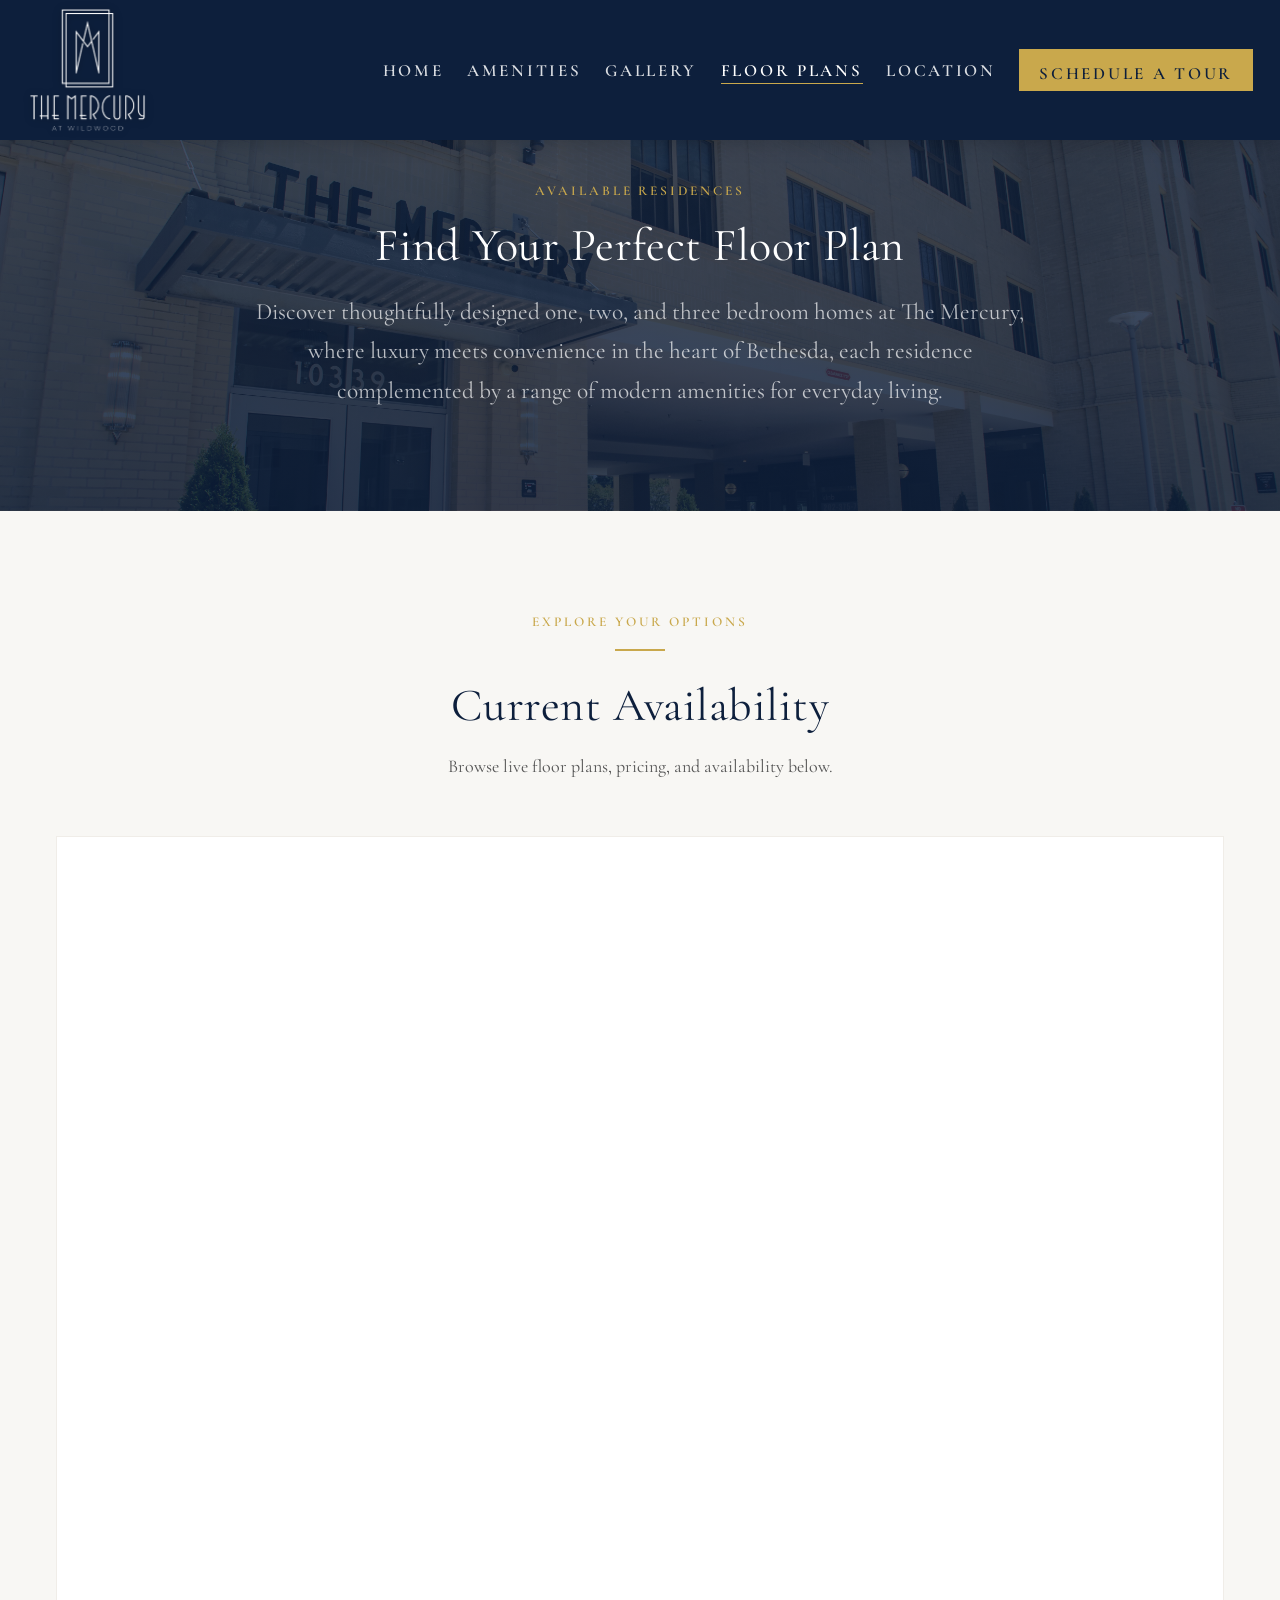
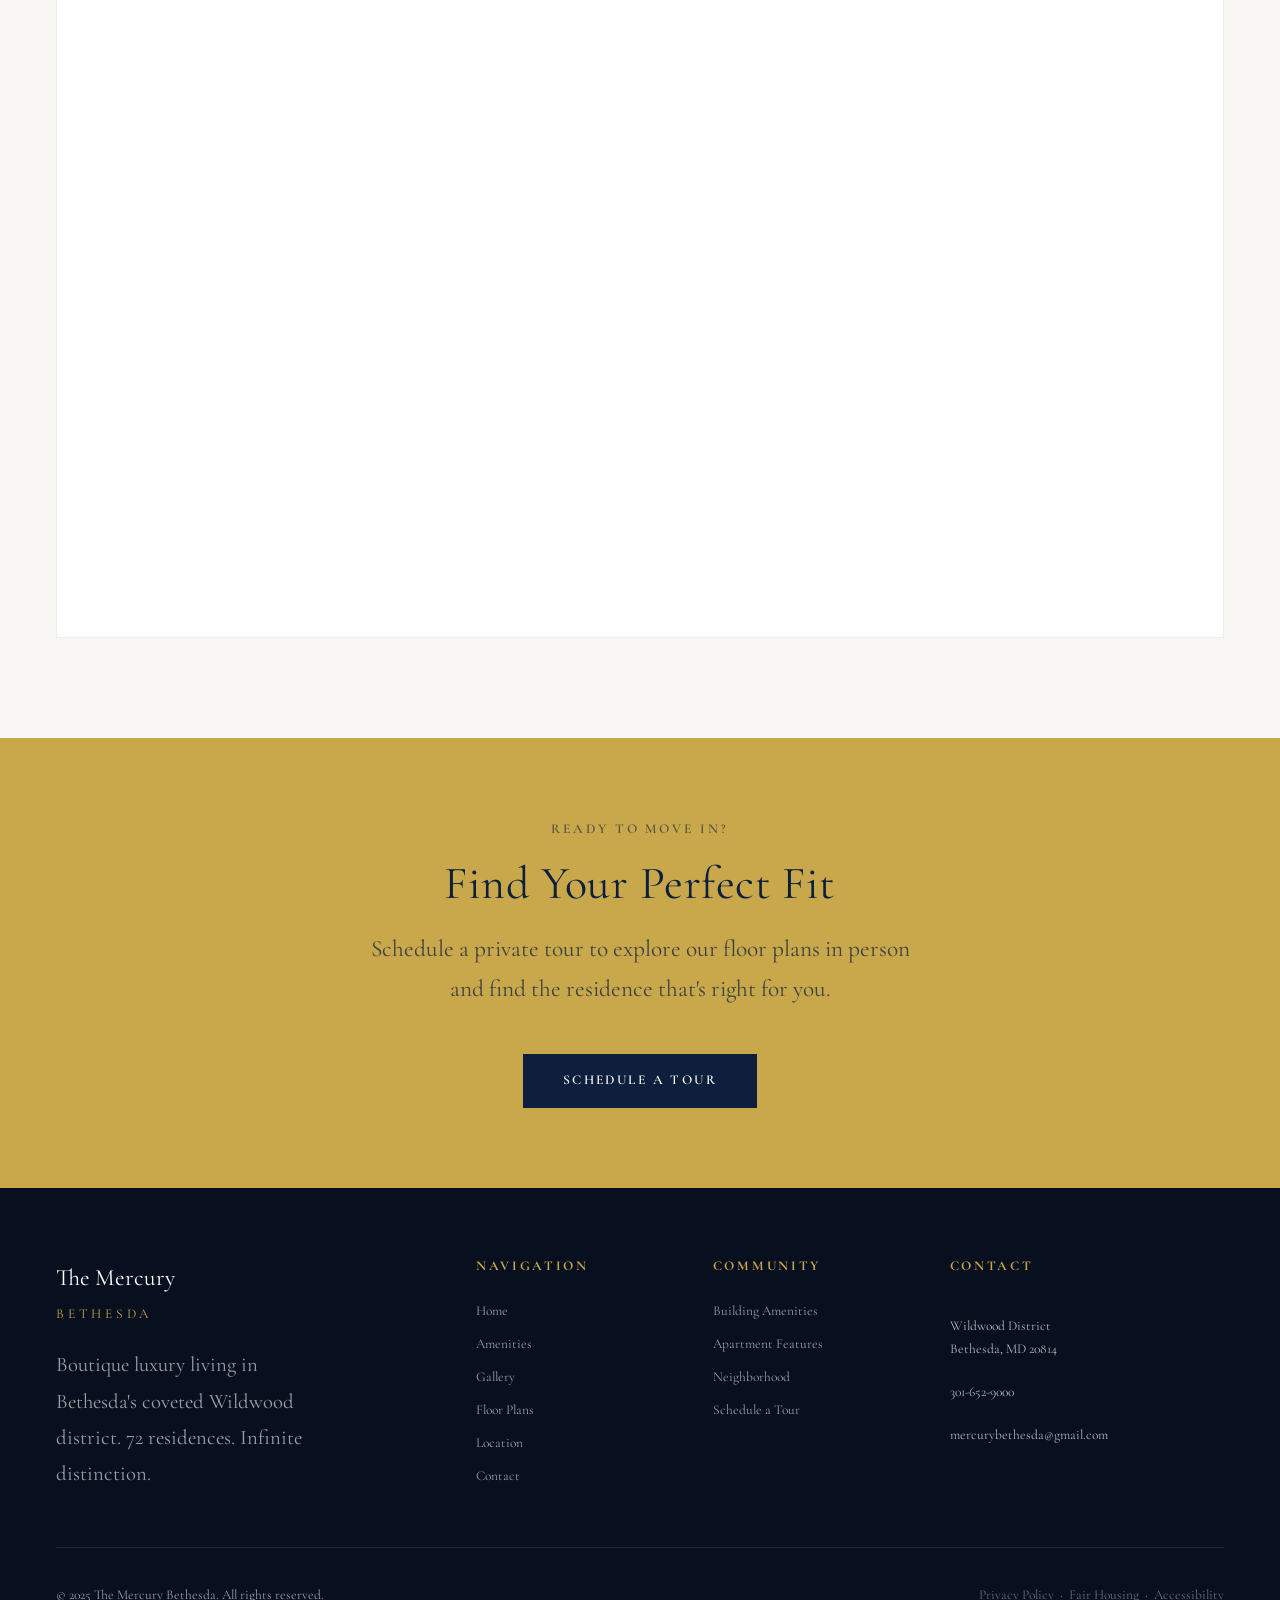
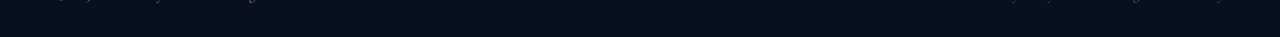
<file: floor-plans.html>
<!DOCTYPE html>
<html lang="en">
<head>
  <meta charset="UTF-8" />
  <meta name="viewport" content="width=device-width, initial-scale=1.0" />
  <title>Floor Plans | The Mercury Bethesda Luxury Apartments</title>
  <meta name="description" content="Explore floor plans, pricing, and availability at The Mercury Bethesda — boutique luxury apartments in the Wildwood district of Bethesda, MD." />
  <meta name="keywords" content="Mercury Bethesda floor plans, Wildwood Bethesda apartment floor plans, luxury apartment availability Bethesda MD" />
  <meta property="og:type"        content="website" />
  <meta property="og:title"       content="Floor Plans | The Mercury Bethesda" />
  <meta property="og:description" content="Explore floor plans, pricing, and availability at The Mercury Bethesda." />
  <meta property="og:url"         content="https://www.themercurybethesda.com/floor-plans.html" />
  <meta property="og:image"       content="assets/images/og-image.jpg" />
  <link rel="preconnect" href="https://fonts.googleapis.com" />
  <link rel="preconnect" href="https://fonts.gstatic.com" crossorigin />
  <link href="https://fonts.googleapis.com/css2?family=Cormorant+Garamond:ital,wght@0,300;0,400;0,600;1,300;1,400&family=Montserrat:wght@400;500;600;700&display=swap" rel="stylesheet" />
  <link rel="stylesheet" href="assets/css/style.css" />
  <link rel="canonical" href="https://www.themercurybethesda.com/floor-plans.html" />
</head>
<body>

  <!-- NAVIGATION -->
  <header>
    <nav class="nav nav--solid" role="navigation" aria-label="Main navigation">
      <div class="nav__inner">
        <a href="index.html" class="nav__logo" aria-label="The Mercury Bethesda – Home">
          <img src="assets/images/mercury-logo.png" alt="The Mercury at Wildwood" />
        </a>
        <ul class="nav__links" role="list">
          <li><a href="index.html">Home</a></li>
          <li><a href="amenities.html">Amenities</a></li>
          <li><a href="gallery.html">Gallery</a></li>
          <li><a href="floor-plans.html">Floor Plans</a></li>
          <li><a href="location.html">Location</a></li>
          <li><a href="contact.html" class="nav__cta btn btn-gold">Schedule a Tour</a></li>
        </ul>
        <button class="nav__hamburger" aria-label="Open menu" aria-expanded="false">
          <span></span><span></span><span></span>
        </button>
      </div>
    </nav>
    <div class="nav__mobile" role="navigation" aria-label="Mobile navigation">
      <a href="index.html">Home</a>
      <a href="amenities.html">Amenities</a>
      <a href="gallery.html">Gallery</a>
      <a href="floor-plans.html">Floor Plans</a>
      <a href="location.html">Location</a>
      <a href="contact.html" class="btn btn-gold">Schedule a Tour</a>
    </div>
  </header>

  <main>

    <!-- PAGE HERO -->
    <section class="page-hero page-hero--floorplans" aria-labelledby="floor-plans-title">
      <div class="page-hero__content">
        <span class="eyebrow">Available Residences</span>
        <h1 id="floor-plans-title">Find Your Perfect Floor Plan</h1>
        <p>Discover thoughtfully designed one, two, and three bedroom homes at The Mercury, where luxury meets convenience in the heart of Bethesda, each residence complemented by a range of modern amenities for everyday living.</p>
      </div>
    </section>

    <!-- CURRENT AVAILABILITY / REXI EMBED -->
    <section class="section" style="background:var(--off-white);" aria-label="Floor plans and availability">
      <div class="container">
        <div class="section-header center fade-up">
          <span class="eyebrow">Explore Your Options</span>
          <span class="gold-rule"></span>
          <h2>Current Availability</h2>
          <p>Browse live floor plans, pricing, and availability below.</p>
        </div>

        <!-- REXI FLOOR PLANS WIDGET -->
        <div id="rexi-floor-plans" class="fade-up" style="background:var(--white);border:1px solid var(--gray-light);">
          <iframe
            src="https://api.rexiportal.com/plugin/floor_plans_list?api_key=MV5ZcPaXcAv8Go7mLPQtLLXIf0FSnfpjL1"
            width="100%"
            height="1400px"
            style="border:none;display:block;"
            title="The Mercury Bethesda floor plans and availability">
          </iframe>
        </div>
      </div>
    </section>

    <!-- CTA -->
    <section class="cta-section" aria-labelledby="floor-plans-cta">
      <div class="container">
        <span class="eyebrow" style="color:var(--navy);opacity:0.6;">Ready to Move In?</span>
        <h2 id="floor-plans-cta">Find Your Perfect Fit</h2>
        <p>Schedule a private tour to explore our floor plans in person and find the residence that's right for you.</p>
        <a href="contact.html" class="btn btn-navy">Schedule a Tour</a>
      </div>
    </section>

  </main>

  <!-- FOOTER -->
  <footer class="footer" role="contentinfo">
    <div class="container">
      <div class="footer__grid">
        <div>
          <span class="footer__brand-name">The Mercury</span>
          <span class="footer__brand-sub">Bethesda</span>
          <p class="footer__tagline">Boutique luxury living in Bethesda's coveted Wildwood district. 72 residences. Infinite distinction.</p>
        </div>
        <div class="footer__col">
          <h4>Navigation</h4>
          <a href="index.html">Home</a>
          <a href="amenities.html">Amenities</a>
          <a href="gallery.html">Gallery</a>
          <a href="floor-plans.html">Floor Plans</a>
          <a href="location.html">Location</a>
          <a href="contact.html">Contact</a>
        </div>
        <div class="footer__col">
          <h4>Community</h4>
          <a href="amenities.html#building">Building Amenities</a>
          <a href="amenities.html#apartments">Apartment Features</a>
          <a href="amenities.html#neighborhood">Neighborhood</a>
          <a href="contact.html">Schedule a Tour</a>
        </div>
        <div class="footer__col footer__col--contact">
          <h4>Contact</h4>
          <div class="footer__contact-line">
            <span>Wildwood District<br />Bethesda, MD 20814</span>
          </div>
          <div class="footer__contact-line">
            <span>301-652-9000</span>
          </div>
          <div class="footer__contact-line">
            <span>mercurybethesda@gmail.com</span>
          </div>
        </div>
      </div>
      <div class="footer__bottom">
        <span>&copy; 2025 The Mercury Bethesda. All rights reserved.</span>
        <div>
          <a href="#">Privacy Policy</a> &nbsp;·&nbsp;
          <a href="#">Fair Housing</a> &nbsp;·&nbsp;
          <a href="#">Accessibility</a>
        </div>
      </div>
    </div>
  </footer>

  <script src="assets/js/main.js"></script>
</body>
</html>
</file>
<file: assets/css/style.css>
/* ============================================================
   THE MERCURY BETHESDA — Global Stylesheet
   ============================================================ */

/* ---------- Reset & Base ---------- */
*, *::before, *::after { box-sizing: border-box; margin: 0; padding: 0; }

:root {
  --navy:   #0d1f3c;
  --navy-light: #162a50;
  --gold:   #c9a84c;
  --gold-light: #e8c96a;
  --white:  #ffffff;
  --off-white: #f8f7f4;
  --gray-light: #f0ede8;
  --gray:   #9a9a9a;
  --gray-dark: #555555;
  --text:   #1a1a1a;

  --font-serif: 'Cormorant Garamond', 'Georgia', serif;
  --font-sans:  'Montserrat', 'Helvetica Neue', Arial, sans-serif;

  --max-w: 1240px;
  --nav-h: 140px;
  --transition: 0.35s ease;

  /* Type scale — 3 sizes site-wide (Heading / Subheading / Body),
     plus the homepage hero headline and small uppercase UI labels
     (nav, buttons, badges, footer) as the two agreed exceptions. */
  --fs-hero: clamp(3.6rem, 7vw, 6.5rem);
  --fs-heading: clamp(2.4rem, 3.6vw, 3.4rem);
  --fs-subheading: 1.3rem;
  --fs-body: 1.15rem;
  --fs-label: 0.75rem;
}

html { scroll-behavior: smooth; font-size: 18px; }

body {
  font-family: var(--font-serif);
  color: var(--text);
  background: var(--white);
  line-height: 1.7;
  -webkit-font-smoothing: antialiased;
}

img { display: block; max-width: 100%; height: auto; }
a  { color: inherit; text-decoration: none; }
ul { list-style: none; }

/* ---------- Typography ---------- */
h1, h2, h3, h4 {
  font-family: var(--font-serif);
  font-weight: 400;
  line-height: 1.2;
  letter-spacing: 0.01em;
}

.eyebrow {
  font-family: var(--font-serif);
  font-size: var(--fs-label);
  font-weight: 600;
  letter-spacing: 0.22em;
  text-transform: uppercase;
  color: var(--gold);
  display: block;
  margin-bottom: 0.85rem;
}

/* ---------- Layout helpers ---------- */
.container { max-width: var(--max-w); margin: 0 auto; padding: 0 2rem; }
.section    { padding: 100px 0; }
.section--dark { background: var(--navy); color: var(--white); }
.section--off  { background: var(--off-white); }

.grid-2 { display: grid; grid-template-columns: 1fr 1fr; gap: 4rem; align-items: center; }
.grid-3 { display: grid; grid-template-columns: repeat(3, 1fr); gap: 2rem; }

.text-center { text-align: center; }

/* ---------- Buttons ---------- */
.btn {
  display: inline-block;
  padding: 0.85rem 2.2rem;
  font-family: var(--font-serif);
  font-size: var(--fs-label);
  font-weight: 600;
  letter-spacing: 0.18em;
  text-transform: uppercase;
  border: none;
  cursor: pointer;
  transition: background var(--transition), color var(--transition), border-color var(--transition);
}

.btn-gold {
  background: var(--gold);
  color: var(--navy);
}
.btn-gold:hover { background: var(--gold-light); }

.btn-outline-gold {
  background: transparent;
  color: var(--gold);
  border: 1px solid var(--gold);
}
.btn-outline-gold:hover { background: var(--gold); color: var(--navy); }

.btn-outline-white {
  background: transparent;
  color: var(--white);
  border: 1px solid var(--white);
}
.btn-outline-white:hover { background: var(--white); color: var(--navy); }

.btn-navy {
  background: var(--navy);
  color: var(--white);
}
.btn-navy:hover { background: var(--navy-light); }

/* ============================================================
   NAVIGATION
   ============================================================ */
.nav {
  position: fixed;
  top: 0; left: 0; right: 0;
  z-index: 1000;
  height: var(--nav-h);
  display: flex;
  align-items: center;
  transition: background var(--transition), box-shadow var(--transition);
}

.nav.scrolled {
  background: var(--navy);
  box-shadow: 0 2px 20px rgba(0,0,0,0.25);
}

.nav.nav--solid {
  background: var(--navy);
  box-shadow: 0 2px 20px rgba(0,0,0,0.2);
}

.nav__inner {
  width: 100%;
  max-width: 1520px;
  margin: 0 auto;
  padding: 0 1.5rem;
  display: flex;
  align-items: center;
  justify-content: space-between;
}

.nav__logo {
  display: flex;
  align-items: center;
  line-height: 1;
}
.nav__logo img {
  height: 128px;
  width: auto;
  filter: brightness(0) invert(1) drop-shadow(0 1px 4px rgba(0,0,0,0.4));
  display: block;
}

.nav__links {
  display: flex;
  align-items: center;
  gap: 1.3rem;
}

.nav__links a {
  font-size: 0.95rem;
  font-weight: 600;
  letter-spacing: 0.16em;
  text-transform: uppercase;
  color: rgba(255,255,255,0.85);
  transition: color var(--transition);
  position: relative;
  padding-bottom: 3px;
}
.nav__links a::after {
  content: '';
  position: absolute;
  bottom: 0; left: 0;
  width: 0; height: 1px;
  background: var(--gold);
  transition: width var(--transition);
}
.nav__links a:hover,
.nav__links a.active { color: var(--white); }
.nav__links a:hover::after,
.nav__links a.active::after { width: 100%; }
.nav__links a[href="resident-portal.html"].active::after { width: 0; }

.nav__cta {
  font-size: 0.95rem;
  font-weight: 600;
  letter-spacing: 0.15em;
  text-transform: uppercase;
  background: var(--gold);
  color: var(--navy) !important;
  padding: 0.6rem 1.1rem;
}
.nav__cta::after { display: none !important; }
.nav__cta:hover { background: var(--gold-light) !important; color: var(--navy) !important; }

/* hamburger */
.nav__hamburger {
  display: none;
  flex-direction: column;
  justify-content: center;
  gap: 5px;
  width: 28px; height: 28px;
  background: none;
  border: none;
  cursor: pointer;
  padding: 0;
}
.nav__hamburger span {
  display: block;
  width: 100%; height: 2px;
  background: var(--white);
  transition: transform var(--transition), opacity var(--transition);
}
.nav__hamburger.open span:nth-child(1) { transform: translateY(7px) rotate(45deg); }
.nav__hamburger.open span:nth-child(2) { opacity: 0; }
.nav__hamburger.open span:nth-child(3) { transform: translateY(-7px) rotate(-45deg); }

.nav__mobile {
  display: none;
  position: fixed;
  top: var(--nav-h); left: 0; right: 0;
  background: var(--navy);
  padding: 2rem;
  z-index: 999;
  border-top: 1px solid rgba(255,255,255,0.1);
}
.nav__mobile.open { display: flex; flex-direction: column; gap: 1.2rem; }
.nav__mobile a {
  font-size: 0.95rem;
  font-weight: 600;
  letter-spacing: 0.16em;
  text-transform: uppercase;
  color: rgba(255,255,255,0.85);
  padding: 0.5rem 0;
  border-bottom: 1px solid rgba(255,255,255,0.08);
  transition: color var(--transition);
}
.nav__mobile a:last-child { border-bottom: none; }
.nav__mobile a:hover { color: var(--gold); }
.nav__mobile .btn-gold { text-align: center; margin-top: 0.5rem; color: var(--navy); }

/* ============================================================
   HERO
   ============================================================ */
.hero {
  position: relative;
  min-height: 100vh;
  display: flex;
  align-items: center;
  overflow: hidden;
  background: var(--navy);
}

.hero__bg {
  position: absolute;
  inset: 0;
  background:
    linear-gradient(rgba(13,31,60,0.65), rgba(13,31,60,0.65)),
    url('../images/themercury79.jpg') center/cover no-repeat;
}

/* Geometric accent */
.hero__bg::before {
  content: '';
  position: absolute;
  right: 0; top: 0; bottom: 0;
  width: 45%;
  background: linear-gradient(135deg, transparent 30%, rgba(201,168,76,0.08) 100%);
}

.hero__content {
  position: relative;
  z-index: 2;
  max-width: var(--max-w);
  margin: 0 auto;
  padding: 0 2rem;
  padding-top: var(--nav-h);
}

.hero__tag {
  display: inline-flex;
  align-items: center;
  gap: 0.75rem;
  margin-bottom: 1.5rem;
}
.hero__tag::before {
  content: '';
  display: block;
  width: 36px; height: 1px;
  background: var(--gold);
}
.hero__tag span {
  font-size: var(--fs-label);
  font-weight: 600;
  letter-spacing: 0.25em;
  text-transform: uppercase;
  color: var(--gold);
}

.hero__heading {
  font-size: var(--fs-hero);
  color: var(--white);
  max-width: 680px;
  margin-bottom: 1.5rem;
  font-weight: 300;
}
.hero__heading em {
  font-style: italic;
  color: var(--gold);
}

.hero__sub {
  font-size: var(--fs-subheading);
  color: rgba(255,255,255,0.75);
  max-width: 820px;
  margin-bottom: 2.5rem;
  font-weight: 300;
  line-height: 1.8;
}

.hero__actions { display: flex; gap: 1rem; flex-wrap: wrap; }

.hero__scroll {
  position: absolute;
  bottom: 2.5rem;
  left: 50%;
  transform: translateX(-50%);
  display: flex;
  flex-direction: column;
  align-items: center;
  gap: 0.5rem;
  color: rgba(255,255,255,0.5);
  font-size: var(--fs-label);
  letter-spacing: 0.2em;
  text-transform: uppercase;
  z-index: 2;
  animation: bounce 2s infinite;
}
.hero__scroll::after {
  content: '';
  display: block;
  width: 1px; height: 40px;
  background: linear-gradient(to bottom, rgba(201,168,76,0.8), transparent);
}

@keyframes bounce {
  0%, 100% { transform: translateX(-50%) translateY(0); }
  50%       { transform: translateX(-50%) translateY(6px); }
}

/* ============================================================
   ABOUT / INTRO
   ============================================================ */
.about__text h2 { font-size: var(--fs-heading); color: var(--navy); margin-bottom: 1.5rem; }
.about__text p  { color: var(--gray-dark); margin-bottom: 1.2rem; }
.about__text .btn { margin-top: 0.75rem; }

.about__stats {
  display: grid;
  grid-template-columns: 1fr 1fr;
  gap: 1.5rem;
  margin-top: 2.5rem;
}
.stat {
  padding: 1.5rem;
  border: 1px solid var(--gray-light);
  background: var(--off-white);
}
.stat__number {
  font-family: var(--font-serif);
  font-size: var(--fs-subheading);
  color: var(--navy);
  line-height: 1;
  display: block;
  margin-bottom: 0.3rem;
}
.stat__label {
  font-size: var(--fs-label);
  letter-spacing: 0.18em;
  text-transform: uppercase;
  color: var(--gray);
}

.about__visual {
  position: relative;
}
.about__img-wrap {
  position: relative;
  height: 540px;
  background: var(--gray-light);
  overflow: hidden;
}
.about__img-wrap img { width: 100%; height: 100%; object-fit: cover; }

.about__img-wrap::after {
  content: '';
  position: absolute;
  bottom: -1.5rem; right: -1.5rem;
  width: 60%; height: 60%;
  border: 1px solid var(--gold);
  z-index: -1;
}

/* ============================================================
   AMENITIES PREVIEW
   ============================================================ */
.amenities-preview { background: var(--navy); }
.amenities-preview .section-header { margin-bottom: 3.5rem; }
.amenities-preview .section-header h2 { color: var(--white); font-size: var(--fs-heading); }

.amenity-cards {
  display: grid;
  grid-template-columns: repeat(4, 1fr);
  gap: 1.5px;
}

.amenity-card {
  background: rgba(255,255,255,0.04);
  border: 1px solid rgba(255,255,255,0.08);
  padding: 2.5rem 2rem;
  transition: background var(--transition), border-color var(--transition);
}
.amenity-card:hover {
  background: rgba(201,168,76,0.08);
  border-color: rgba(201,168,76,0.3);
}
.amenity-card__icon {
  display: none;
}
.amenity-card__title {
  font-family: var(--font-serif);
  font-size: var(--fs-subheading);
  color: var(--white);
  margin-bottom: 0.75rem;
}
.amenity-card__desc {
  font-size: var(--fs-body);
  color: rgba(255,255,255,0.55);
  line-height: 1.7;
}

.amenities-preview__cta { text-align: center; margin-top: 3.5rem; }

/* ============================================================
   NEIGHBORHOOD HIGHLIGHT
   ============================================================ */
.neighborhood__visual {
  position: relative;
  height: 500px;
  background: var(--gray-light);
  overflow: hidden;
}
.neighborhood__visual img { width: 100%; height: 100%; object-fit: cover; }

.neighborhood__content h2 { font-size: var(--fs-heading); color: var(--navy); margin-bottom: 1.5rem; }
.neighborhood__content p  { color: var(--gray-dark); margin-bottom: 1.2rem; }

.walk-items {
  margin-top: 2rem;
  display: flex;
  flex-direction: column;
  gap: 0.85rem;
}
.walk-item {
  display: flex;
  align-items: center;
  gap: 1rem;
  font-size: var(--fs-body);
  color: var(--gray-dark);
}
.walk-item::before {
  content: '';
  display: block;
  width: 6px; height: 6px;
  border-radius: 50%;
  background: var(--gold);
  flex-shrink: 0;
}

/* ============================================================
   LIFESTYLE / IDEAL RESIDENT
   ============================================================ */
.lifestyle { background: var(--off-white); }
.lifestyle h2 { font-size: var(--fs-heading); color: var(--navy); margin-bottom: 1rem; }
.lifestyle .lead { font-size: var(--fs-subheading); color: var(--gray-dark); max-width: 620px; margin: 0 auto 3.5rem; }

.resident-cards {
  display: grid;
  grid-template-columns: repeat(2, 1fr);
  gap: 1.5rem;
}
.resident-card {
  background: var(--white);
  border-left: 3px solid var(--gold);
  padding: 2rem;
  transition: transform var(--transition), box-shadow var(--transition);
}
.resident-card:hover { transform: translateY(-4px); box-shadow: 0 12px 32px rgba(0,0,0,0.08); }
.resident-card h3 { font-family: var(--font-serif); font-size: var(--fs-subheading); color: var(--navy); margin-bottom: 0.75rem; }
.resident-card p  { font-size: var(--fs-body); color: var(--gray-dark); line-height: 1.75; }

/* ============================================================
   TESTIMONIALS
   ============================================================ */
.testimonials { background: var(--navy); }
.testimonials h2 { color: var(--white); font-size: var(--fs-heading); margin-bottom: 3.5rem; }

.testimonial-grid { display: grid; grid-template-columns: repeat(3, 1fr); gap: 2rem; }

.testimonial {
  background: rgba(255,255,255,0.05);
  border: 1px solid rgba(255,255,255,0.1);
  padding: 2.5rem;
  position: relative;
}
.testimonial::before {
  content: '\201C';
  font-family: var(--font-serif);
  font-size: 5rem;
  color: var(--gold);
  opacity: 0.4;
  position: absolute;
  top: 1rem; left: 1.5rem;
  line-height: 1;
}
.testimonial__text { color: rgba(255,255,255,0.8); font-size: var(--fs-body); line-height: 1.8; margin-bottom: 1.5rem; margin-top: 1.5rem; }
.testimonial__author { font-size: var(--fs-label); letter-spacing: 0.18em; text-transform: uppercase; color: var(--gold); }

/* ============================================================
   FINAL CTA
   ============================================================ */
.cta-section {
  background: var(--gold);
  padding: 80px 0;
  text-align: center;
}
.cta-section h2 { font-size: var(--fs-heading); color: var(--navy); margin-bottom: 1rem; }
.cta-section p  { color: rgba(13,31,60,0.75); max-width: 540px; margin: 0 auto 2.5rem; font-size: var(--fs-subheading); }

/* ============================================================
   SECTION HEADERS
   ============================================================ */
.section-header { margin-bottom: 3rem; }
.section-header h2 { font-size: var(--fs-heading); color: var(--navy); margin-bottom: 1rem; }
.section-header p  { color: var(--gray-dark); max-width: 580px; }
.section-header.center { text-align: center; }
.section-header.center p { margin: 0 auto; }
.section-header--light h2 { color: var(--white); }
.section-header--light p  { color: rgba(255,255,255,0.65); }

/* Gold rule */
.gold-rule {
  display: block;
  width: 50px; height: 2px;
  background: var(--gold);
  margin-bottom: 1.5rem;
}
.center .gold-rule { margin-left: auto; margin-right: auto; }

/* ============================================================
   FOOTER
   ============================================================ */
.footer {
  background: #080f1e;
  color: rgba(255,255,255,0.6);
  padding: 70px 0 30px;
}
.footer__grid {
  display: grid;
  grid-template-columns: 2fr 1fr 1fr 1.5fr;
  gap: 3rem;
  padding-bottom: 3rem;
  border-bottom: 1px solid rgba(255,255,255,0.1);
  margin-bottom: 2rem;
}
.footer__brand-name {
  font-family: var(--font-serif);
  font-size: var(--fs-subheading);
  color: var(--white);
  display: block;
  margin-bottom: 0.3rem;
}
.footer__brand-sub {
  font-size: var(--fs-label);
  letter-spacing: 0.28em;
  text-transform: uppercase;
  color: var(--gold);
  display: block;
  margin-bottom: 1.2rem;
}
.footer__tagline { font-size: var(--fs-body); line-height: 1.75; max-width: 280px; }

.footer__col h4 {
  font-family: var(--font-serif);
  font-size: var(--fs-label);
  font-weight: 700;
  letter-spacing: 0.2em;
  text-transform: uppercase;
  color: var(--gold);
  margin-bottom: 1.2rem;
}
.footer__col a {
  display: block;
  font-size: var(--fs-label);
  color: rgba(255,255,255,0.6);
  padding: 0.28rem 0;
  transition: color var(--transition);
}
.footer__col a:hover { color: var(--gold); }

.footer__contact-line {
  display: flex;
  align-items: flex-start;
  gap: 0.65rem;
  font-size: var(--fs-label);
}
.footer__contact-line span { color: rgba(255,255,255,0.7); }

.footer__col--contact {
  display: flex;
  flex-direction: column;
  gap: 1.1rem;
}

.footer__bottom {
  display: flex;
  justify-content: space-between;
  align-items: center;
  font-size: var(--fs-label);
  flex-wrap: wrap;
  gap: 1rem;
}
.footer__bottom a { color: rgba(255,255,255,0.4); transition: color var(--transition); }
.footer__bottom a:hover { color: var(--gold); }

/* ============================================================
   PAGE: AMENITIES
   ============================================================ */
.page-hero {
  background: var(--navy);
  padding: 180px 0 100px;
  text-align: center;
  position: relative;
  overflow: hidden;
}
.page-hero::before {
  content: '';
  position: absolute;
  inset: 0;
  background: url('../images/page-hero-bg.jpg') center/cover no-repeat;
  opacity: 0.15;
}
.page-hero--floorplans::before {
  background-image: linear-gradient(rgba(13,31,60,0.75), rgba(13,31,60,0.85)), url('../images/themercury71.jpg');
  background-position: center, center 15%;
  background-size: cover, cover;
  background-repeat: no-repeat, no-repeat;
  opacity: 1;
}
.page-hero__content { position: relative; z-index: 1; }
.page-hero h1 { font-size: var(--fs-heading); color: var(--white); margin-bottom: 1rem; }
.page-hero p  { color: rgba(255,255,255,0.7); max-width: 560px; margin: 0 auto; font-size: var(--fs-subheading); }
.page-hero--floorplans p { max-width: 780px; }

.amenity-section { padding: 80px 0; }
.amenity-section:nth-child(even) { background: var(--off-white); }

.amenity-section h2 {
  font-size: var(--fs-heading);
  color: var(--navy);
  margin-bottom: 2.5rem;
}

.amenity-list {
  display: grid;
  grid-template-columns: repeat(auto-fill, minmax(300px, 1fr));
  gap: 1rem;
}
.amenity-list-item {
  display: flex;
  align-items: flex-start;
  gap: 1rem;
  padding: 1.2rem 1.5rem;
  background: var(--white);
  border: 1px solid var(--gray-light);
  transition: border-color var(--transition), transform var(--transition);
}
.amenity-section:nth-child(even) .amenity-list-item { background: var(--white); }
.amenity-list-item:hover { border-color: var(--gold); transform: translateY(-2px); }

.amenity-list-item__icon { display: none; }
.amenity-list-item__text { font-size: var(--fs-body); color: var(--gray-dark); line-height: 1.5; }

/* neighborhood badge */
.neighborhood-badge {
  background: var(--navy);
  color: var(--white);
  display: inline-block;
  padding: 1.5rem 2.5rem;
  margin-bottom: 2.5rem;
  border-left: 3px solid var(--gold);
  font-size: var(--fs-body);
  line-height: 1.8;
}

/* ============================================================
   PAGE: GALLERY
   ============================================================ */
.gallery-grid {
  display: grid;
  grid-template-columns: repeat(3, 1fr);
  grid-auto-rows: 280px;
  gap: 4px;
}
.gallery-item {
  overflow: hidden;
  background: var(--gray-light);
  cursor: pointer;
  position: relative;
}
.gallery-item.tall   { grid-row: span 2; }
.gallery-item.wide   { grid-column: span 2; }
.gallery-item img    { width: 100%; height: 100%; object-fit: cover; transition: transform 0.5s ease; }
.gallery-item:hover img { transform: scale(1.05); }
.gallery-item__overlay {
  position: absolute;
  inset: 0;
  background: rgba(13,31,60,0.5);
  opacity: 0;
  transition: opacity var(--transition);
  display: flex;
  align-items: center;
  justify-content: center;
  color: var(--white);
  font-size: 1.5rem;
}
.gallery-item:hover .gallery-item__overlay { opacity: 1; }

/* placeholder pattern for images */
.gallery-placeholder {
  width: 100%; height: 100%;
  background: linear-gradient(135deg, var(--navy) 0%, var(--navy-light) 100%);
  display: flex;
  align-items: center;
  justify-content: center;
  color: rgba(255,255,255,0.15);
  font-family: var(--font-serif);
  font-size: 1.2rem;
  letter-spacing: 0.1em;
}

/* lightbox */
.lightbox {
  display: none;
  position: fixed;
  inset: 0;
  background: rgba(0,0,0,0.95);
  z-index: 2000;
  align-items: center;
  justify-content: center;
}
.lightbox.open { display: flex; }
.lightbox__img { max-width: 90vw; max-height: 90vh; object-fit: contain; }
.lightbox__close {
  position: absolute;
  top: 1.5rem; right: 2rem;
  background: none; border: none;
  color: var(--white); font-size: 2rem;
  cursor: pointer; transition: color var(--transition);
}
.lightbox__close:hover { color: var(--gold); }

/* ============================================================
   PAGE: LOCATION
   ============================================================ */
.map-section { padding: 0; }
.map-placeholder {
  width: 100%; height: 480px;
  background: linear-gradient(135deg, var(--navy) 0%, var(--navy-light) 100%);
  display: flex;
  align-items: center;
  justify-content: center;
  flex-direction: column;
  gap: 1rem;
  color: rgba(255,255,255,0.6);
  font-size: var(--fs-label);
  letter-spacing: 0.1em;
  text-align: center;
}
.map-placeholder p { font-size: var(--fs-body); }
.map-placeholder strong { color: var(--gold); font-family: var(--font-serif); font-size: var(--fs-subheading); display: block; }

.distance-grid {
  display: grid;
  grid-template-columns: repeat(auto-fill, minmax(260px, 1fr));
  gap: 1.5rem;
  margin-top: 2.5rem;
}
.distance-card {
  background: var(--white);
  border: 1px solid var(--gray-light);
  padding: 1.8rem;
  transition: border-color var(--transition);
}
.distance-card:hover { border-color: var(--gold); }
.distance-card h4 { font-family: var(--font-serif); font-size: var(--fs-subheading); color: var(--navy); margin-bottom: 0.5rem; }
.distance-card .distance { font-size: var(--fs-label); letter-spacing: 0.18em; text-transform: uppercase; color: var(--gold); margin-bottom: 0.75rem; display: block; }
.distance-card p { font-size: var(--fs-body); color: var(--gray); }

.commute-section { background: var(--navy); }
.commute-section h2 { color: var(--white); }
.commute-grid { display: grid; grid-template-columns: repeat(3, 1fr); gap: 2rem; margin-top: 2.5rem; }
.commute-item {
  text-align: center;
  padding: 2rem;
  border: 1px solid rgba(255,255,255,0.1);
}
.commute-item__icon { display: none; }
.commute-item__label { font-size: var(--fs-label); letter-spacing: 0.18em; text-transform: uppercase; color: var(--gold); margin-bottom: 0.5rem; }
.commute-item__value { font-family: var(--font-serif); font-size: var(--fs-subheading); color: var(--white); }

/* ============================================================
   PAGE: CONTACT
   ============================================================ */
.contact-grid { display: grid; grid-template-columns: 1fr 1.2fr; gap: 5rem; align-items: start; }

.contact-info h2 { font-size: var(--fs-heading); color: var(--navy); margin-bottom: 1rem; }
.contact-info p  { color: var(--gray-dark); margin-bottom: 2rem; }

.contact-details { display: flex; flex-direction: column; gap: 1.5rem; margin-bottom: 2.5rem; }
.contact-detail {
  display: flex;
  gap: 1rem;
  align-items: flex-start;
}
.contact-detail__icon { font-size: 1.2rem; color: var(--gold); flex-shrink: 0; margin-top: 2px; }
.contact-detail__label { font-size: 0.65rem; letter-spacing: 0.18em; text-transform: uppercase; color: var(--gray); display: block; margin-bottom: 0.25rem; }
.contact-detail__value { font-size: 1.05rem; color: var(--navy); font-weight: 500; }

.office-hours { background: var(--off-white); padding: 1.5rem; border-left: 3px solid var(--gold); }
.office-hours h4 { font-size: var(--fs-label); letter-spacing: 0.2em; text-transform: uppercase; color: var(--gold); margin-bottom: 1rem; }
.office-hours table { width: 100%; border-collapse: collapse; }
.office-hours td { padding: 0.35rem 0; font-size: var(--fs-body); color: var(--gray-dark); }
.office-hours td:last-child { text-align: right; color: var(--navy); }

/* form */
.contact-form-wrap { background: var(--off-white); padding: 3rem; }
.contact-form-wrap h3 { font-family: var(--font-serif); font-size: var(--fs-subheading); color: var(--navy); margin-bottom: 0.5rem; }
.contact-form-wrap .form-sub { font-size: var(--fs-body); color: var(--gray); margin-bottom: 2rem; }

.form-group { margin-bottom: 1.5rem; }
.form-row { display: grid; grid-template-columns: 1fr 1fr; gap: 1.5rem; }

label {
  display: block;
  font-size: var(--fs-label);
  font-weight: 700;
  letter-spacing: 0.15em;
  text-transform: uppercase;
  color: var(--navy);
  margin-bottom: 0.5rem;
}
input:not([type="checkbox"]), select, textarea {
  width: 100%;
  padding: 0.9rem 1rem;
  border: 1px solid #ddd;
  background: var(--white);
  font-family: var(--font-serif);
  font-size: var(--fs-body);
  color: var(--text);
  outline: none;
  transition: border-color var(--transition);
  appearance: none;
  -webkit-appearance: none;
}
input:focus, select:focus, textarea:focus { border-color: var(--gold); }
textarea { resize: vertical; min-height: 120px; }
select { background-image: url("data:image/svg+xml,%3Csvg xmlns='http://www.w3.org/2000/svg' width='12' height='8' viewBox='0 0 12 8'%3E%3Cpath d='M1 1l5 5 5-5' stroke='%23555' stroke-width='1.5' fill='none'/%3E%3C/svg%3E"); background-repeat: no-repeat; background-position: right 1rem center; padding-right: 2.5rem; }

.form-check { display: flex; gap: 0.75rem; align-items: flex-start; }
.form-check input[type="checkbox"] { 
  width: 18px; 
  min-width: 18px; 
  height: 18px; 
  margin-top: 3px; 
  accent-color: var(--gold); 
  cursor: pointer; 
  flex-shrink: 0;
  appearance: auto;
  -webkit-appearance: auto;
  -moz-appearance: auto;
  pointer-events: auto;
}
.form-check label { font-size: var(--fs-body); text-transform: none; letter-spacing: normal; font-weight: 400; color: var(--gray-dark); }

.form-submit .btn { width: 100%; text-align: center; padding: 1rem; }

.form-success {
  display: none;
  text-align: center;
  padding: 3rem;
  color: var(--navy);
}
.form-success h3 { font-family: var(--font-serif); font-size: var(--fs-subheading); margin-bottom: 1rem; color: var(--navy); }
.form-success p  { color: var(--gray-dark); }
.form-success .check { display: none; }

/* ============================================================
   ANIMATIONS
   ============================================================ */
.fade-up {
  opacity: 0;
  transform: translateY(28px);
  transition: opacity 0.65s ease, transform 0.65s ease;
}
.fade-up.visible {
  opacity: 1;
  transform: translateY(0);
}

.fade-in {
  opacity: 0;
  transition: opacity 0.65s ease;
}
.fade-in.visible { opacity: 1; }

/* stagger children */
.stagger > * { transition-delay: calc(var(--i, 0) * 0.1s); }

/* ============================================================
   RESPONSIVE — Tablet
   ============================================================ */
@media (max-width: 1024px) {
  .grid-2     { grid-template-columns: 1fr; gap: 3rem; }
  .grid-3     { grid-template-columns: repeat(2, 1fr); }
  .amenity-cards { grid-template-columns: repeat(2, 1fr); }
  .testimonial-grid { grid-template-columns: 1fr 1fr; }
  .footer__grid { grid-template-columns: 1fr 1fr; }
  .contact-grid { grid-template-columns: 1fr; gap: 3rem; }
  .commute-grid { grid-template-columns: 1fr; gap: 1.5rem; }
  .gallery-grid { grid-template-columns: repeat(2, 1fr); }
  .gallery-item.wide { grid-column: span 1; }
  .about__img-wrap { height: 400px; }
  .about__img-wrap::after { display: none; }
}

/* ============================================================
   RESPONSIVE — Mobile
   ============================================================ */
@media (max-width: 768px) {
  :root { --nav-h: 90px; }
  .section { padding: 70px 0; }

  .nav__logo img { height: 82px; }
  .nav__links { display: none; }
  .nav__hamburger { display: flex; }

  .hero__heading { font-size: 3rem; }

  .hero__actions { flex-direction: column; align-items: flex-start; }
  .hero__actions .btn { width: 100%; text-align: center; }

  .about__stats { grid-template-columns: 1fr 1fr; }

  .amenity-cards { grid-template-columns: 1fr; }

  .resident-cards { grid-template-columns: 1fr; }

  .testimonial-grid { grid-template-columns: 1fr; }
  .testimonial-grid .testimonial:nth-child(n+2) { display: none; }

  .footer__grid { grid-template-columns: 1fr; gap: 2rem; }
  .footer__bottom { flex-direction: column; text-align: center; }

  .gallery-grid { grid-template-columns: 1fr; grid-auto-rows: 240px; }
  .gallery-item.tall { grid-row: span 1; }

  .distance-grid { grid-template-columns: 1fr; }

  .form-row { grid-template-columns: 1fr; }

  .page-hero { padding: 140px 0 70px; }

  .neighborhood__visual { height: 320px; }
}

@media (max-width: 480px) {
  .container { padding: 0 1.25rem; }
  .hero__heading { font-size: 2.4rem; }
  .section { padding: 50px 0; }
  .about__stats { grid-template-columns: 1fr; }
  .contact-form-wrap { padding: 2rem 1.5rem; }
}
</file>
